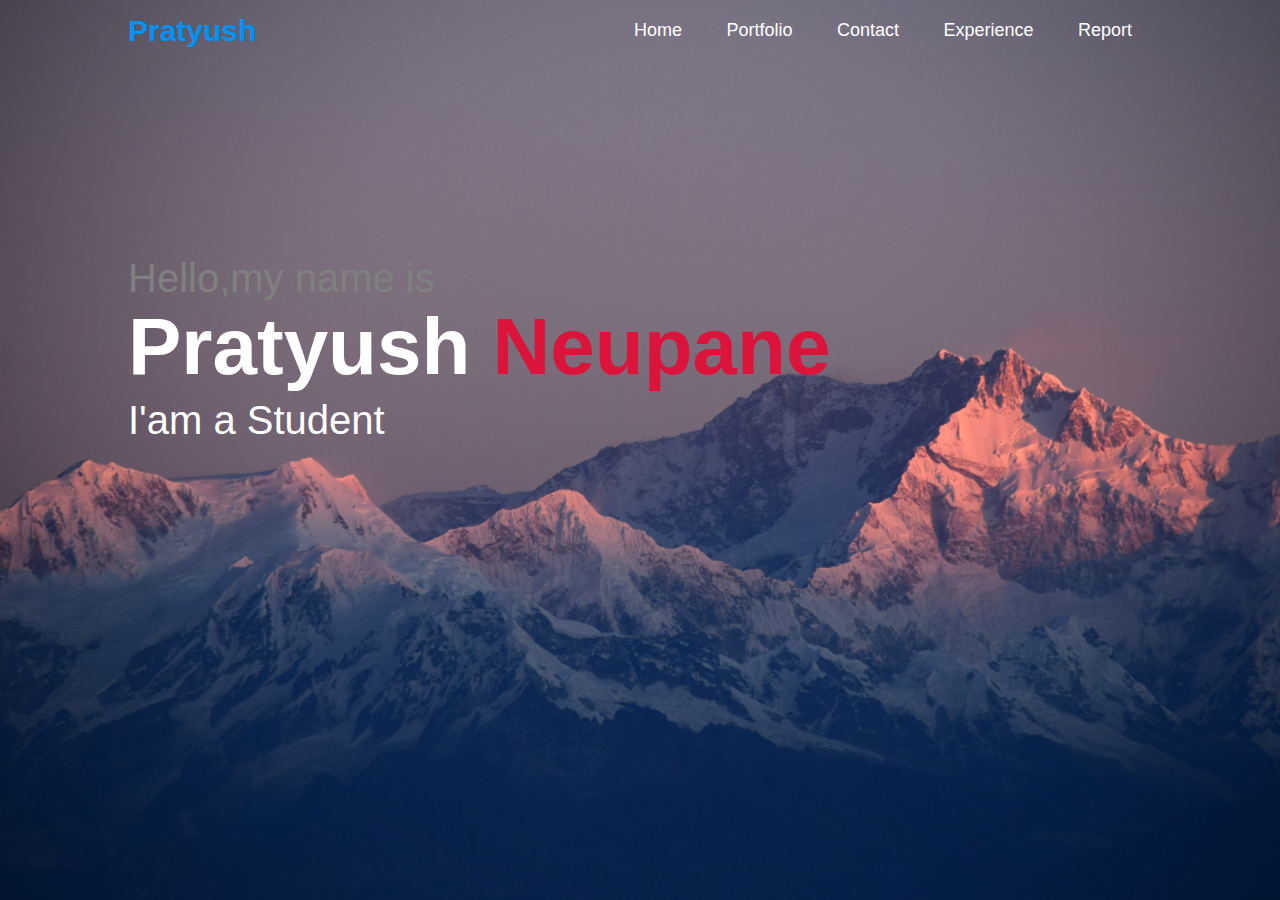
<file: index.html>
<!DOCTYPE html>
<html lang="en">
<head>
    <meta charset="UTF-8">
    <meta http-equiv="X-UA-Compatible" content="IE=edge">
    <meta name="viewport" content="width=device-width, initial-scale=1.0">
    <title>Welcome</title>
    <link rel="stylesheet" href="style.css">
    <link rel="stylesheet" href="https://cdnjs.cloudflare.com/ajax/libs/font-awesome/6.3.0/css/all.min.css" integrity="sha512-SzlrxWUlpfuzQ+pcUCosxcglQRNAq/DZjVsC0lE40xsADsfeQoEypE+enwcOiGjk/bSuGGKHEyjSoQ1zVisanQ==" crossorigin="anonymous" referrerpolicy="no-referrer" />
      
</head> 
<body>
    <!--home page -->
    <div id="home">
        
        <div class="contenier"> 
            <div class="drop-down">
                
                <nav>
            
                    <label class="logo">Pratyush</label>
                
                    <ul class="nav_bar">
                        <input type="checkbox" id="hamburger">
                        <span class="menu">
                        <li class="nav_item"><a href="index.html">Home</a></li>
                        <li class="nav_item"><a href="portfolio.html">Portfolio</a></li>
                        <li class="nav_item"><a href="contact.html">Contact</a></li>
                        <li class="nav_item"><a href="workexperience.html">Experience</a></li>
                        <li class="nav_item"><a href="site-report.html">Report</a></li>
                        </span>
                        <label for="hamburger">&equiv;</label>
                        
                    </ul>
                    
                </nav>
            </div>
            <div class="home-text">
                <p>Hello,my  name is</p>
                <h1>Pratyush <span> Neupane</span> </h1>
                <p class="para">I'am a Student</p>
            </div>
        </div>
     </div>
     <!--end of home page-->

</body>
</html>
</file>
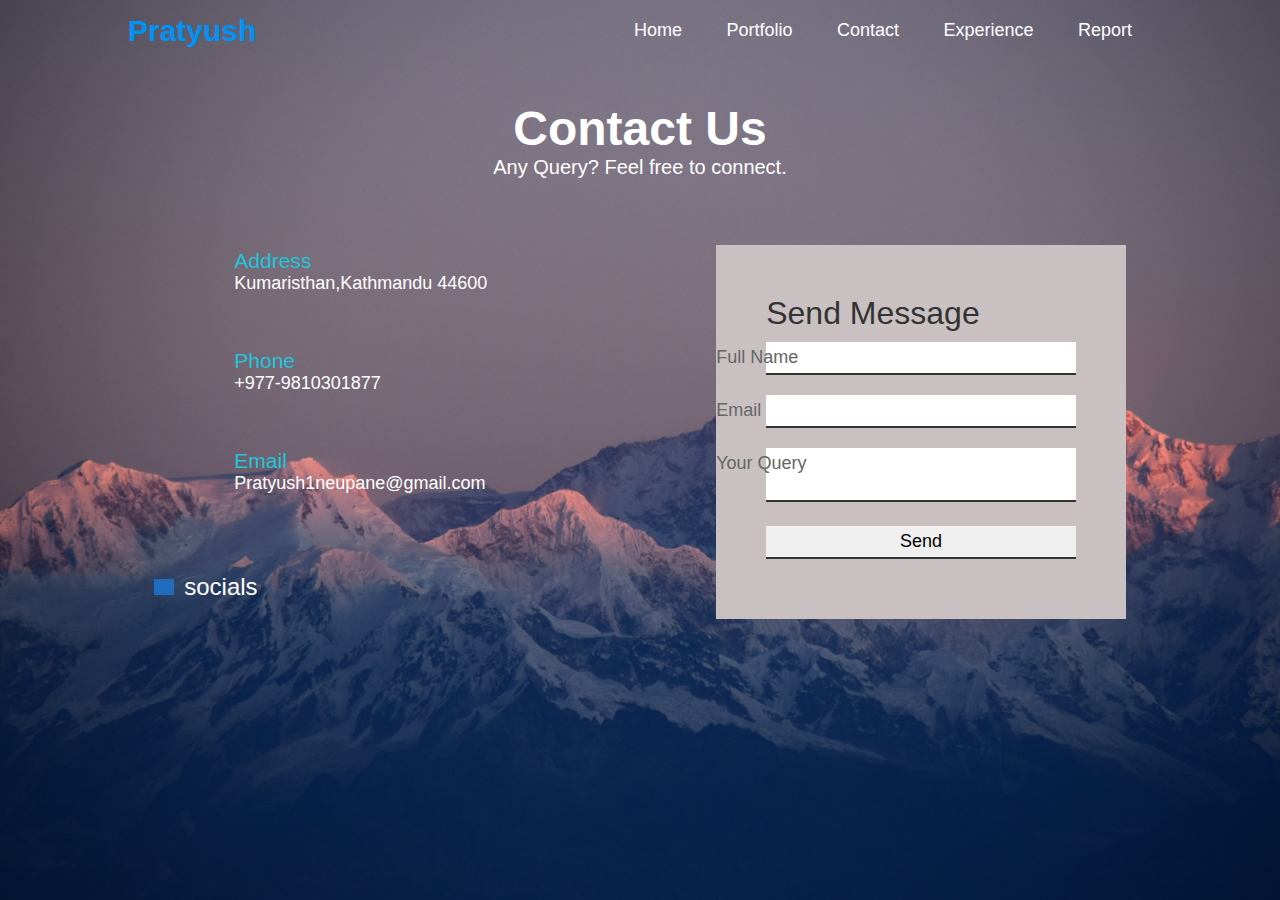
<file: contact.html>
<!DOCTYPE html>
<html lang="en">
<head>
    <meta charset="UTF-8">
    <meta http-equiv="X-UA-Compatible" content="IE=edge">
    <meta name="viewport" content="width=device-width, initial-scale=1.0">
    <title>Contacts</title>
    <link rel="stylesheet" href="style.css">
    <link rel="stylesheet" href="https://cdnjs.cloudflare.com/ajax/libs/font-awesome/6.3.0/css/all.min.css" integrity="sha512-SzlrxWUlpfuzQ+pcUCosxcglQRNAq/DZjVsC0lE40xsADsfeQoEypE+enwcOiGjk/bSuGGKHEyjSoQ1zVisanQ==" crossorigin="anonymous" referrerpolicy="no-referrer" />
      
</head> 
<body>
    <div id="home">
        <div class="contenier"> 
            <div class="drop-down">
                <nav>
                    
                    
                    <label class="logo">Pratyush</label> 
                
                    <ul class="nav_bar">
                        <input type="checkbox" id="hamburger">
                        <span class="menu">
                        <li class="nav_item"><a href="index.html">Home</a></li>
                        <li class="nav_item"><a href="portfolio.html">Portfolio</a></li>
                        <li class="nav_item"><a href="contact.html">Contact</a></li>
                        <li class="nav_item"><a href="workexperience.html">Experience</a></li>
                        <li class="nav_item"><a href="site-report.html">Report</a></li>
                        </span>
                        <label for="hamburger">&equiv;</label>
                        
                    </ul>
                    
                </nav>
            </div>
        
      
            <div class="contact-head">
                <div class="content ">
                <h2>Contact Us</h2>
                <p>Any Query? Feel free to connect.</p>
                </div>

            </div> 
            <div class="contact-body">
                <div class="contact-info">
                    <div class="box">
                        <div class="icon">
                            <i class="fa-solid fa-location-dot"></i>
                        </div>
                        <div class="text">
                            <h3>Address</h3>
                            <p>Kumaristhan,Kathmandu 44600</p>

                        </div>
                    </div>
                    <div class="box">
                        <div class="icon">
                            <i class="fa-solid fa-phone"></i>
                        </div>
                        <div class="text">
                            <h3>Phone</h3>
                            <p>+977-9810301877</p>

                        </div>
                    </div>
                    <div class="box">
                        <div class="icon">
                            <i class="fa-solid fa-envelope"></i>
                        </div>
                        <div class="text">
                            <h3>Email</h3> 
                            <p>Pratyush1neupane@gmail.com</p>

                        </div>
                    </div>
                    <h2 class="txt">socials</h2>
                    <ul class="social">
                        <li><a href="https://www.facebook.com/"><i class="fa-brands fa-facebook"></i></a></li>
                        <li><a href="https://www.instagram.com/pratyush_neupane/"><i class="fa-brands fa-instagram"></i></a></li>
                        <li><a href="https://twitter.com/"><i class="fa-brands fa-twitter"></i></a></li>
                    </ul>
                

                </div>
                <div class="contact-form">
                    <form>
                        <h2>Send Message</h2>
                        <div class="inputbox">
                            <input type="text" required="required">
                            <span>Full Name</span>
                        </div>
                        <div class="inputbox">
                            <input type="text"  required="required">
                            <span>Email</span>
                        </div>
                        <div class="inputbox">
                            <textarea required="required"></textarea>
                            <span>Your Query</span>
                        </div>
                        <div class="inputbox">
                            <input type="submit" value="Send">
                            
                        </div>
                        
                    </form>
                </div>
            
                        
                        
                        
                    
                        

            </div>
        </div>
    </div>



    
</body>
</html>
</file>
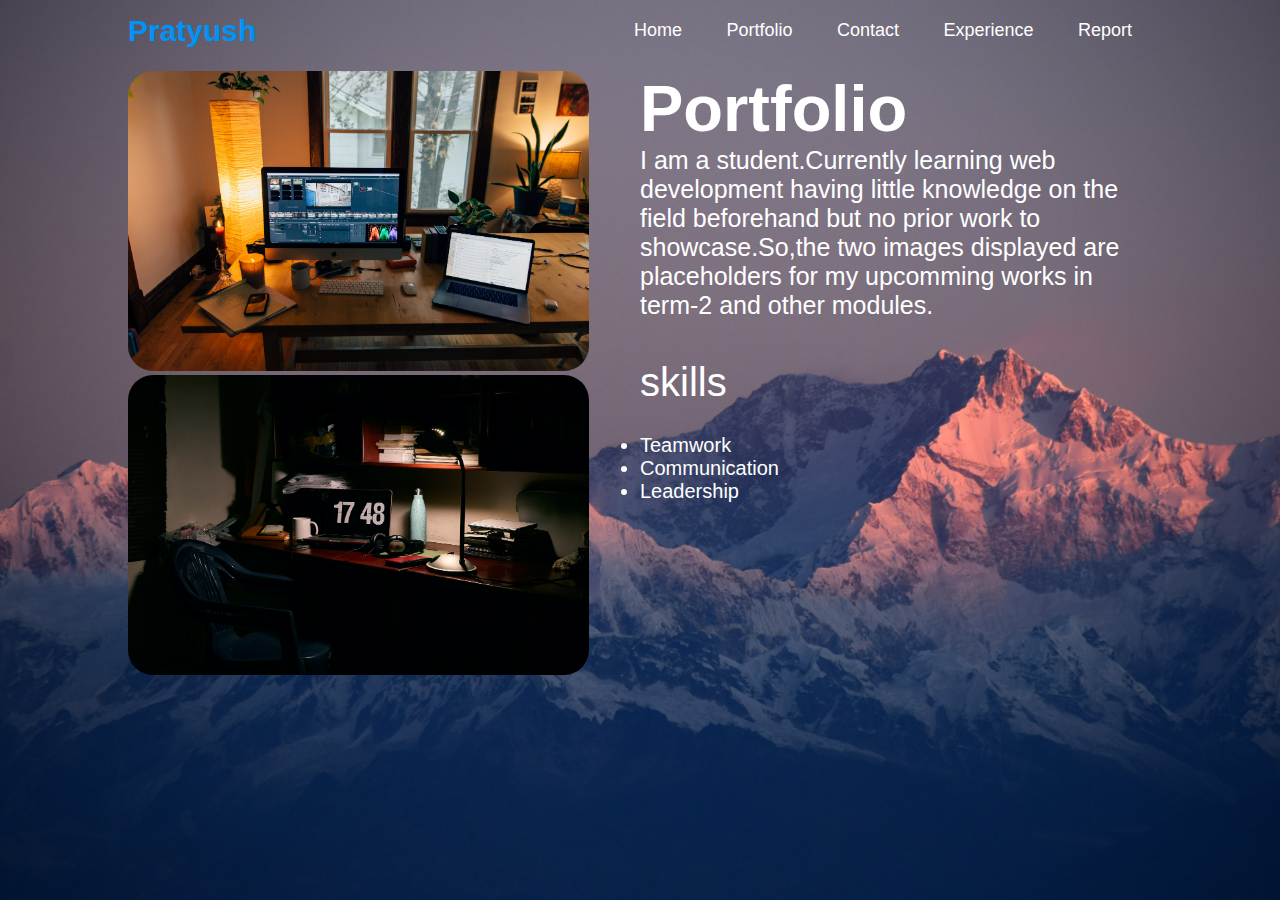
<file: portfolio.html>
<!DOCTYPE html>
<html lang="en">
<head>
    <meta charset="UTF-8">
    <meta http-equiv="X-UA-Compatible" content="IE=edge">
    <meta name="viewport" content="width=device-width, initial-scale=1.0">
    <title>Portfolio</title>
    <link rel="stylesheet" href="style.css">
    <link rel="stylesheet" href="https://cdnjs.cloudflare.com/ajax/libs/font-awesome/6.3.0/css/all.min.css" integrity="sha512-SzlrxWUlpfuzQ+pcUCosxcglQRNAq/DZjVsC0lE40xsADsfeQoEypE+enwcOiGjk/bSuGGKHEyjSoQ1zVisanQ==" crossorigin="anonymous" referrerpolicy="no-referrer" />
      
</head> 
<body>
    <!--home page -->
    <div id="home">
        
        <div class="contenier"> 
            <div class="drop-down">
            <nav>
                
                <label class="logo">Pratyush</label> 
               
                <ul class="nav_bar">
                    <input type="checkbox" id="hamburger">
                    <span class="menu">
                    <li class="nav_item"><a href="index.html">Home</a></li>
                    <li class="nav_item"><a href="portfolio.html">Portfolio</a></li>
                    <li class="nav_item"><a href="contact.html">Contact</a></li>
                    <li class="nav_item"><a href="workexperience.html">Experience</a></li>
                    <li class="nav_item"><a href="site-report.html">Report</a></li>
                    </span>
                    <label for="hamburger">&equiv;</label>
                    
                </ul>
                
            </nav>
            </div>
            <!--portfolio-->
        </div>

    <div class="contenier">
        <div class="row">
            <div class="column-1">
            <img src="./images/placeholder-0.jpg" height="300" alt="1st placeholder image">
            <img src="./images/placeholder-2.jpg" height="300" alt="2nd placeholder image">
            </div>
            <div class="column-2">
                <h1 class="port-title">Portfolio </h1>
                <p >I am a student.Currently learning web development having little knowledge on the field beforehand but no prior work to showcase.So,the two images displayed are placeholders for my upcomming works in term-2 and other modules.</p>
                <div class="port-sub-titles">
                    <p class="sub-title">skills</p><br>
                    
                    <ul>
                        <li>Teamwork</li>
                        <li>Communication</li>
                        <li>Leadership</li>
                
                    </ul><br>
                </div>
                 
            </div>
        </div>
    </div>
  </div>
  <!--end of portfolio-->
 
</body>
</html>
</file>
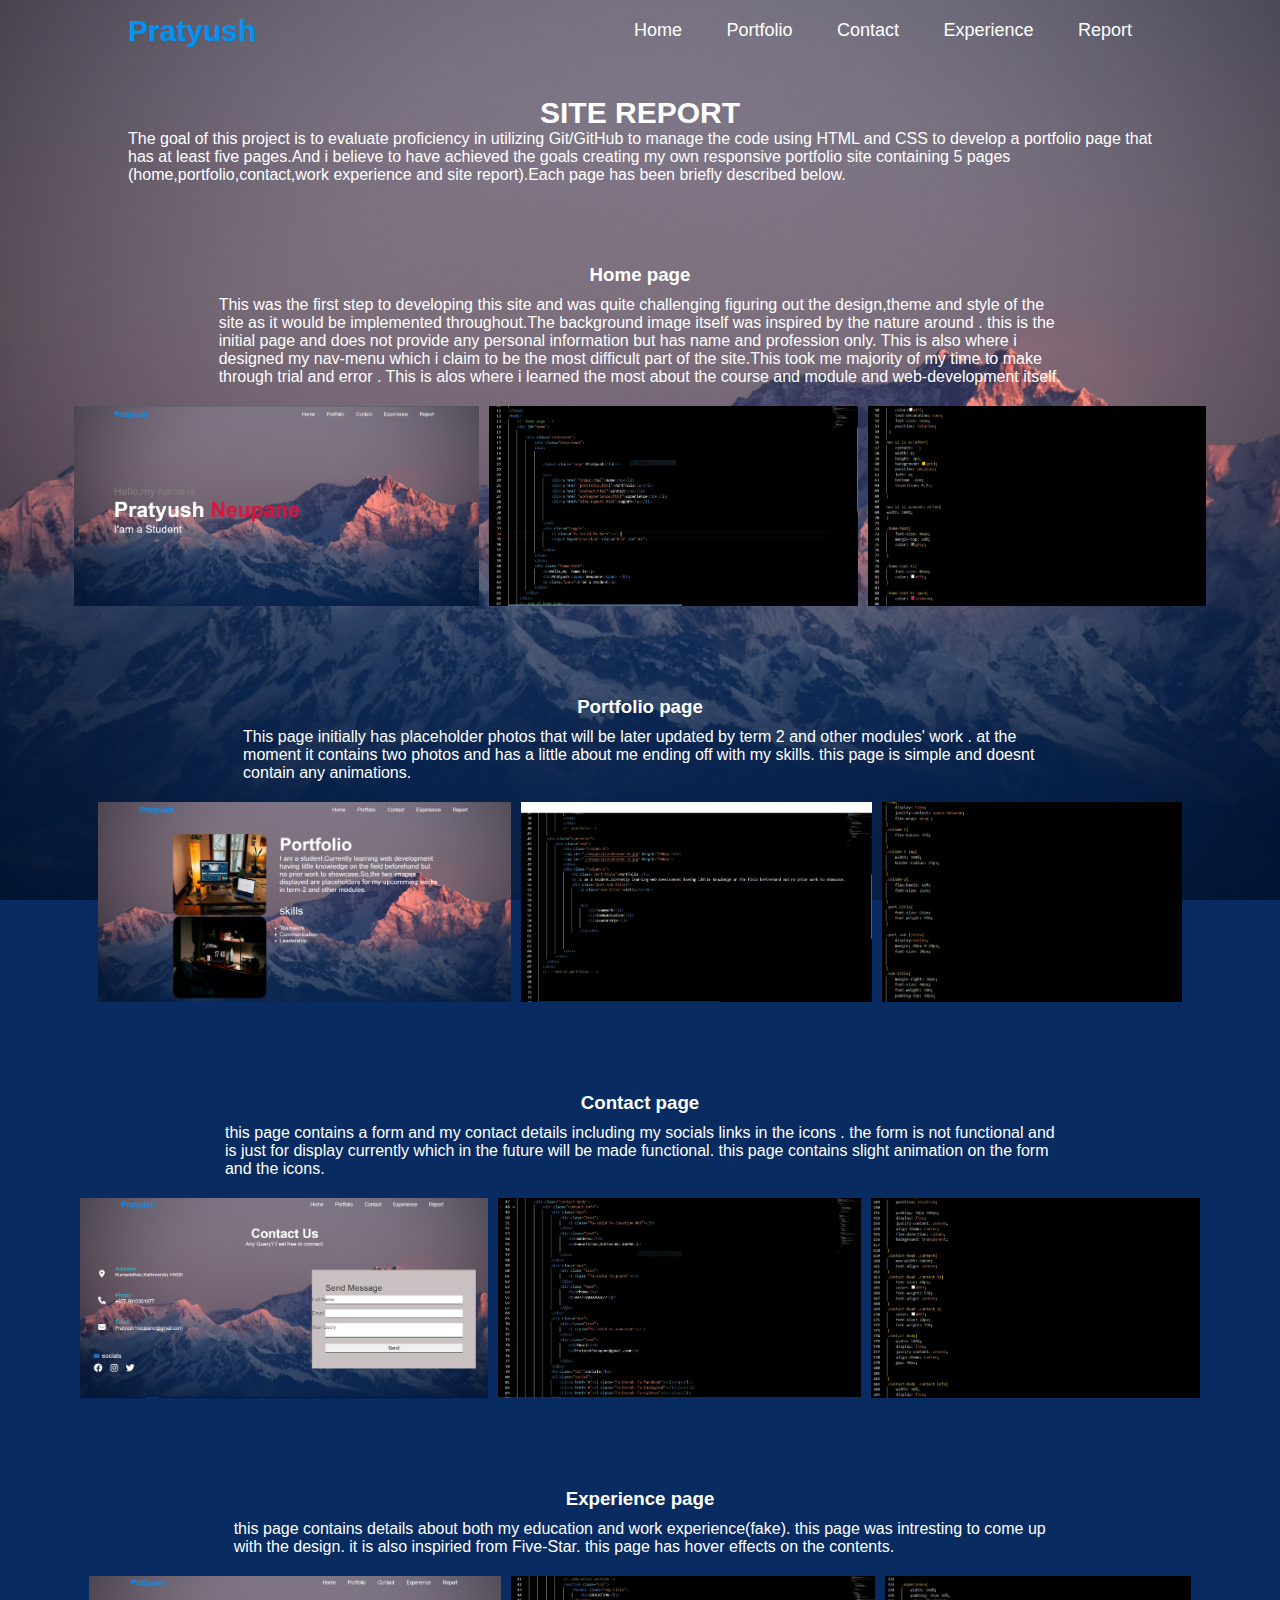
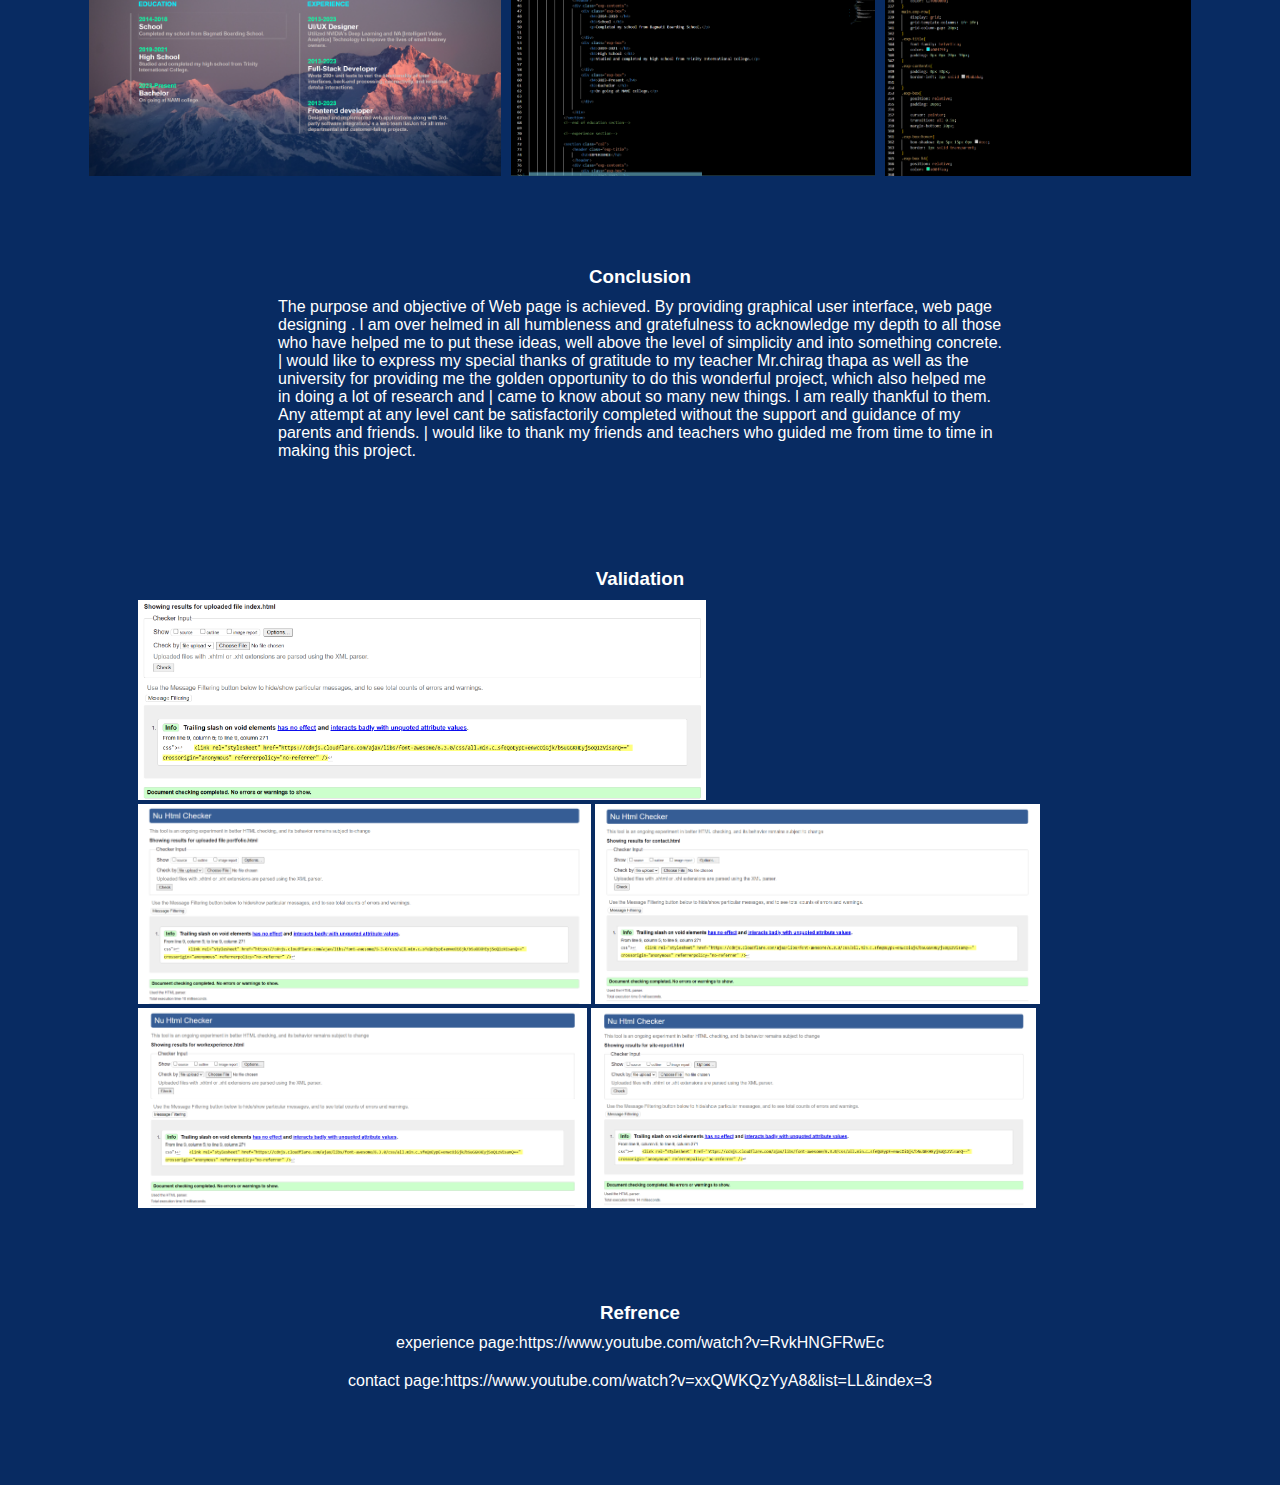
<file: site-report.html>
<!DOCTYPE html>
<html lang="en">
<head>
    <meta charset="UTF-8">
    <meta http-equiv="X-UA-Compatible" content="IE=edge">
    <meta name="viewport" content="width=device-width, initial-scale=1.0">
    <title>Report</title>
    <link rel="stylesheet" href="style.css">
    <link rel="stylesheet" href="https://cdnjs.cloudflare.com/ajax/libs/font-awesome/6.3.0/css/all.min.css" integrity="sha512-SzlrxWUlpfuzQ+pcUCosxcglQRNAq/DZjVsC0lE40xsADsfeQoEypE+enwcOiGjk/bSuGGKHEyjSoQ1zVisanQ==" crossorigin="anonymous" referrerpolicy="no-referrer" />
      
</head> 
<body>
    <div id="home">
        <div class="contenier"> 
            <div class="drop-down">
                <nav>
                    
                    
                    <label class="logo">Pratyush</label> 
                
                    <ul class="nav_bar">
                        <input type="checkbox" id="hamburger">
                        <span class="menu">
                        <li class="nav_item"><a href="index.html">Home</a></li>
                        <li class="nav_item"><a href="portfolio.html">Portfolio</a></li>
                        <li class="nav_item"><a href="contact.html">Contact</a></li>
                        <li class="nav_item"><a href="workexperience.html">Experience</a></li>
                        <li class="nav_item"><a href="site-report.html">Report</a></li>
                        </span>
                        <label for="hamburger">&equiv;</label>
                        
                    </ul>
                    
                </nav>
            </div>
        </div>
        <div class="report-main">
            <div class="site-report">
                <h2>SITE REPORT</h2>
                <p>The goal of this project is to evaluate  proficiency in utilizing Git/GitHub to manage the code using HTML and CSS to develop a portfolio page that has at least five pages.And i believe to have achieved the goals creating my own responsive portfolio site containing 5 pages (home,portfolio,contact,work experience and site report).Each page has been briefly described below.</p>
                <div class="report-title">
                    <h3>Home page</h3>
                    <p> This was the first step to developing this site and was quite challenging figuring out the design,theme and style of the site as it would be implemented throughout.The background image itself was inspired by the nature around . this is the initial page and does not provide any personal information but has name and profession only.
                        
                        This is also where i designed my nav-menu which i claim to be the most difficult part of the site.This took me majority of my time to make through trial and error .
                    This is alos where i learned the most about the course and module and web-development itself.</p>
                    <div class="report-img">
                        <img src="./images/homepage.PNG" height="200" alt="home pic">
                        <img src="./images/homepagepic.PNG" height="200" alt="home html pic">
                        <img src="./images/homecss.PNG" height="200" alt="home css pic">

                    </div>
                </div>
                <div class="report-title">
                    <h3>Portfolio page</h3>
                    <p> This page initially has placeholder photos that will be later updated by term 2 and other modules' work .
                        at the moment it contains two photos and has a little  about me ending off with my skills.
                        this page is simple and doesnt contain any animations.</p>
                        <div class="report-img">
                            <img src="./images/portfoliopage.PNG" height="200" alt="portfolio pic">
                            <img src="./images/portfolio.PNG" height="200" alt="portfolio html pic">
                            <img src="./images/portfoliocss.PNG" height="200" alt="portfolio css pic">
    
                        </div>
                </div>
                <div class="report-title">
                    <h3>Contact page</h3>
                    <p> this page contains a form and my contact details including my socials links in the icons .
                        the form is not functional and is just for display currently which in the future will be made functional.
            this page contains slight animation on the form and the icons.</p>
            <div class="report-img">
                <img src="./images/contactpage.PNG" height="200" alt="contact pic">
                <img src="./images/contact.PNG" height="200" alt="contact html pic">
                <img src="./images/contactcss.PNG" height="200" alt="contact css pic">

            </div>
                </div>
                <div class="report-title">
                    <h3>Experience page</h3>
                    <p>  this page contains details about  both my education and work experience(fake).
                        this page was intresting to come up with the design. it is also inspiried from Five-Star.
                        this page has hover effects on the contents.</p>
                        <div class="report-img">
                            <img src="./images/experiencepage.PNG" height="200" alt="experience pic">
                            <img src="./images/exphtml.PNG" height="200" alt="experience html pic">
                            <img src="./images/experiencecss.PNG" height="200" alt="experience css pic">
    
                        </div>
                </div>
                <div class="report-title">
                    <h3>Conclusion</h3>
                    <p> The purpose and objective of Web page is achieved. By providing  graphical
                        user interface, web page designing . 
                        
                        l am over helmed in all humbleness and gratefulness to acknowledge my depth to all those
                        who have helped me to put these ideas, well above the level of simplicity and into something
                        concrete. | would like to express my special thanks of gratitude to my teacher Mr.chirag thapa
                        as well as the university for providing me the golden opportunity to do this wonderful project,
                        which also helped me in doing a lot of research and | came to know about so many new things.
                        l am really thankful to them. Any attempt at any level cant be satisfactorily completed
                        without the support and guidance of my parents and friends. | would like to thank my friends and teachers
                        who guided me from time to time in making this project.</p><br>
                        
                </div>
                <div class="report-title">
                    <h3>Validation</h3>
                    
                        <div class="report-img-valid">
                           
                            <img src="./images/homevalidate.PNG" height="200" alt="home validation pic">
                            <img src="./images/portfoliovalidation.PNG" height="200" alt="portfolio validation pic">
                            <img src="./images/contactvalidation.PNG " height="200" alt="contact validation pic">
                            <img src="./images/expvalidation.PNG" height="200" alt="experience validation pic">
                            <img src="./images/sitereportvalidation.PNG" height="200" alt="report validation pic">
                            
    
                        </div>
                </div>
                <div class="report-title">
                    <h3>Refrence</h3>
                    <p>experience page:https://www.youtube.com/watch?v=RvkHNGFRwEc</p>
                    <p>contact page:https://www.youtube.com/watch?v=xxQWKQzYyA8&list=LL&index=3</p>
                </div>
            </div>
        </div>
    </div>
 </body>
</html>
</file>
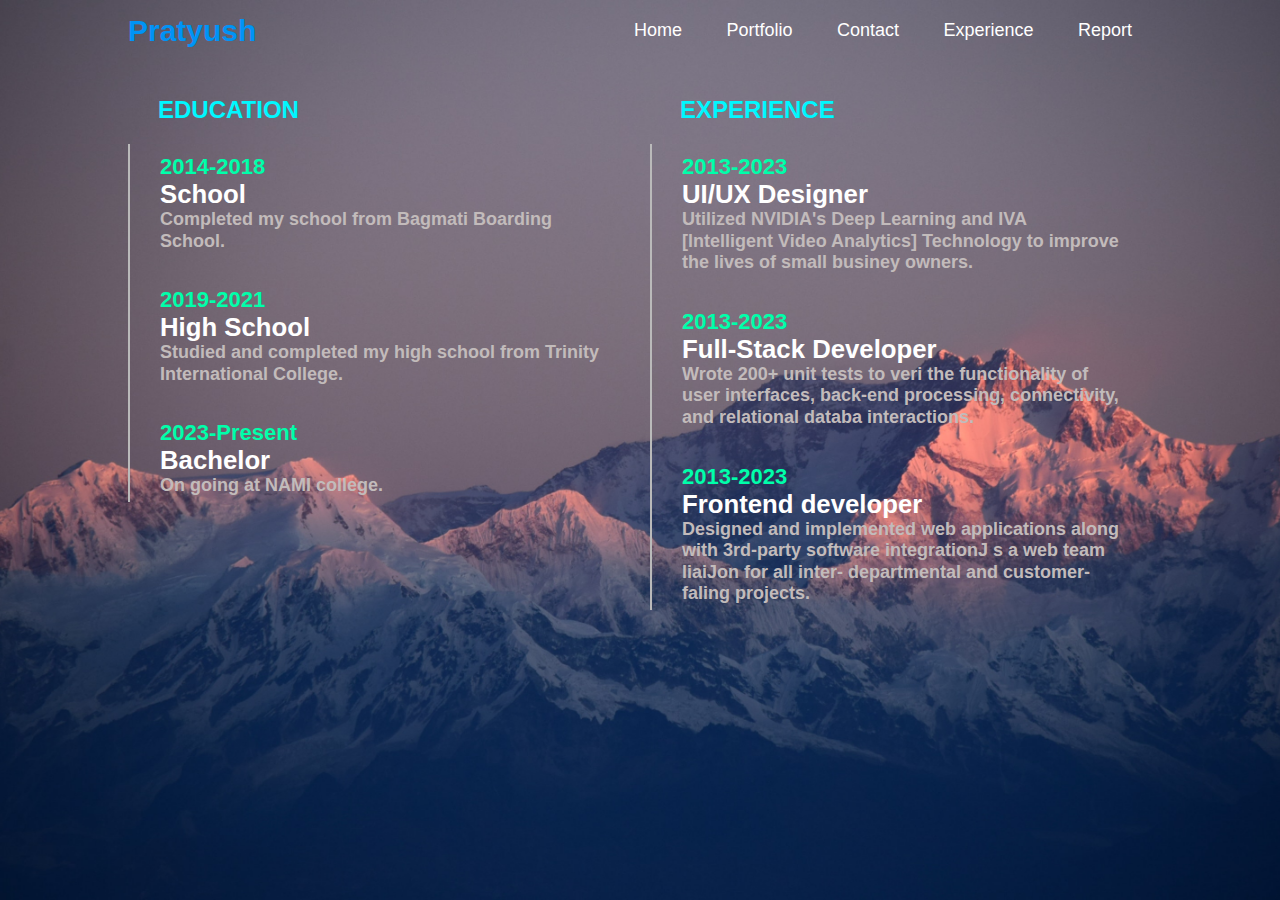
<file: workexperience.html>
<!DOCTYPE html>
<html lang="en">
<head>
    <meta charset="UTF-8">
    <meta http-equiv="X-UA-Compatible" content="IE=edge">
    <meta name="viewport" content="width=device-width, initial-scale=1.0">
    <title>Experience</title>
    <link rel="stylesheet" href="style.css">
    <link rel="stylesheet" href="https://cdnjs.cloudflare.com/ajax/libs/font-awesome/6.3.0/css/all.min.css" integrity="sha512-SzlrxWUlpfuzQ+pcUCosxcglQRNAq/DZjVsC0lE40xsADsfeQoEypE+enwcOiGjk/bSuGGKHEyjSoQ1zVisanQ==" crossorigin="anonymous" referrerpolicy="no-referrer" />
      
</head> 
<body>
    <div id="home">
        <div class="contenier"> 
        
            <nav>
                
                
                <label class="logo">Pratyush</label> 
            
                <ul class="nav_bar">
                    <input type="checkbox" id="hamburger">
                    <span class="menu">
                    <li class="nav_item"><a href="index.html">Home</a></li>
                    <li class="nav_item"><a href="portfolio.html">Portfolio</a></li>
                    <li class="nav_item"><a href="contact.html">Contact</a></li>
                    <li class="nav_item"><a href="workexperience.html">Experience</a></li>
                    <li class="nav_item"><a href="site-report.html">Report</a></li>
                    </span>
                    <label for="hamburger">&equiv;</label>
                    
                </ul>
                
            </nav>
        
        </div>
        <div class="experience">
            <main class="exp-row">
                <!--education section-->
                <section class="col">
                    <header class="exp-title">
                        <h2>EDUCATION</h2>
                    </header>
                    <div class="exp-contents">
                        <div class="exp-box">
                            <h4>2014-2018 </h4>
                            <h3>School </h3>
                            <p>Completed my school from Bagmati Boarding School.</p>

                        </div>
                        <div class="exp-box">
                            <h4>2019-2021 </h4>
                            <h3>High School </h3>
                            <p>Studied and completed my high school from Trinity International College.</p>

                        </div>
                        <div class="exp-box">
                            <h4>2023-Present </h4>
                            <h3>Bachelor </h3>
                            <p>On going at NAMI college.</p>

                        </div>

                    </div>
                </section>
                <!--end of education section-->

                <!--experience section-->

                <section class="col">
                    <header class="exp-title">
                        <h2>EXPERIENCE</h2>
                    </header>
                    <div class="exp-contents">
                        <div class="exp-box">
                            <h4>2013-2023 </h4>
                            <h3>UI/UX Designer</h3>
                            <p>Utilized NVIDIA's Deep Learning and IVA [lntelligent Video Analytics] Technology to improve the lives of small businey owners.</p>

                        </div>
                        <div class="exp-box">
                            <h4>2013-2023 </h4>
                            <h3>Full-Stack Developer</h3>
                            <p>Wrote 200+ unit tests to veri the functionality of user
                                interfaces, back-end processing, connectivity, and
                                relational databa interactions.</p>

                        </div>
                        <div class="exp-box">
                            <h4>2013-2023 </h4>
                            <h3>Frontend developer </h3>
                            <p>Designed and implemented web applications along with 3rd-party
                                software integrationJ s a web team liaiJon for all inter-
                                departmental and customer-faIing projects.</p>

                        </div>

                    </div>
                </section>

                <!--end of experience section-->

            </main>
        </div>
    </div>
</body>
</html>
</file>
<file: style.css>
/*home page css*/
*{
    padding: 0;
    margin: 0;
    box-sizing: border-box;
    font-family: sans-serif;
}

body{
    background: rgb(8, 43, 98);
    color: #fff; 
}

#home{
    width: 100%;
    height: 100vh;
    background-image: url(./images/banner.jpg.jpg);
    background-position: center;
    background-size: cover;
} 

.contenier{
    padding: 10px 10%;

}

nav{
    display: flex;
     align-items: center;
     justify-content: space-between;
     flex-wrap: wrap;
}

.logo{
    
    color: rgb(0, 147, 246);
    font-size: 30px;
    line-height: 25px;
    font-weight: bold;
    

}
nav ul li {
    display: inline-block;
    list-style: none;
    margin: 10px 20px;
    
 }
 
nav ul li a{
    color:#fff;
    text-decoration: none;
    font-size: 18px;
    position: relative;
 }

nav ul li a::after{
    content: '';
    width: 0;
    height: 3px;
    background: gold;
    position: absolute;
    left: 0;
    bottom: -6px;
    transition: 0.5s;
    
}

nav ul li a:hover::after{ 
width: 100%;
}

.home-text{
    font-size: 40px;
    margin-top: 20%;
    color: gray;
    
}

.home-text h1{
    font-size: 80px;
    color: #fff;
}

.home-text h1 span{
    color: crimson;

}
.para{
    font-size: 40px;
    margin-top: 5px;
    color: #fff;
}

/*----end of home page css----*/


/* hamburger*/ 


input[type="checkbox"]
{
    display: none;
}
label[for="hamburger"]
{
    display: none;
}
@media screen and (max-width:991px)
{
    .nav_bar .menu
    {
        display: none;
    }
    label[for="hamburger"]
    {
        display:block;
        font-size: 50px;
        color: rgb(127, 179, 201);
        margin-right: 1rem;
    }
    #hamburger:checked ~ .menu
    {
        display:flex;
        flex-direction: column;
        position: absolute;
        right: 5%;
        top: 13%;
        background-color: rgb(13, 115, 205);
        padding: 50px;
        z-index: +2;
       
    }
    #hamburger:checked ~ label[for="hamburger"]
    {
        color: rgb(16, 6, 127);
    }
    
       
    
}/*--portfolio css--*/
.row{
    display: flex;
    justify-content: space-between;
    flex-wrap: wrap ;
}
.column-1{
    flex-basis: 45%; 

}
.column-1 img{
    width: 100%;
    border-radius: 25px;

}
.column-2{
    flex-basis: 50%;
    font-size: 25px;

}
.port-title{
    font-size: 65px;
    font-weight: 650;
}

.port-sub-titles{
    display:inline;
    margin: 40px 0 20px;
    font-size: 20px;


}
.sub-title{
    margin-right: 50px;
    font-size: 40px;
    font-weight: 500;
    padding-top: 40px;

}
/*--end of portfolio css--*/

/*--contact page css--*/
.contact-head{
    position: relative;
    
    padding: 50px 100px;
    display: flex;
    justify-content: center;
    align-items: center;
    flex-direction: column;
    background: transparent;

}
.contact-head .content{
    max-width: 800px;
    text-align: center;
}
.contact-head .content h2{
    font-size: 48px;
    color: #fff;
    font-weight: 550;
    text-align: center;
}
.contact-head .content p{
    color: #fff;
    font-size: 20px;
    font-weight: 350;
}
.contact-body{
    width: 100%;
    display: flex;
    justify-content: center;
    align-items: center;
    gap: 50px;
    

}
.contact-body .contact-info{
    width: 50%;
    display: flex;
    
    
    flex-direction: column;
}
.contact-body .contact-info .box{
    position: relative;
    padding: 20px 0px;
    display: flex;
    cursor: pointer;
}
.contact-body .contact-info .box .icon{
    min-width: 60px;
    height: 60px;
     display: flex;
    justify-content: center;
    align-items: center;
    font-size: 28px;
}
.contact-body .contact-info .box .text{
    display: flex;
flex-direction: column;
margin-left: 20px;
font-size: 18px;
color: #fff;
font-weight: 300;
}
.contact-body .contact-info .box .text h3{
    font-weight: 500;
    color: #22c5db;
}
.contact-body .contact-info .txt{
color:#fff;
margin-top: 50px;
font-weight: 500;
padding-left: 10px;
border-left: 20px solid #206cbd;
line-height: 16px;
} 
.social{
    position: relative;
    display: flex ;
    gap: 30px;
    margin: 20px 0px;

}
.social li{
    list-style: none;
}
.social li a{
    color: #fff;
    font-size: 32px;
    transition: 0.5ms;
}
.social li a:hover{
    color: #206cbd;
}
.contact-body .contact-form{
    position: relative;
    width: 40%;
    background:#c9c1c1;
    min-height: 100px;
    padding: 50px ;
     
}

.contact-body .contact-form h2{
    font-size: 32px;
    color: #333;
    font-weight: 500;
}
.contact-body .contact-form .inputb {
    position: relative;
    width: 100%;
    margin-top: 20px;
}
.contact-body .contact-form .inputbox input,
.contact-body .contact-form .inputbox textarea{
    width: 100%;
    padding: 5px 0px;
    font-size: 18px;
    margin: 10px 0px;
    border: none;
    border-bottom: 2px solid #333;
    outline: none;
    resize: none;
    
}
.contact-body .contact-form .inputbox span{
    position: absolute;
    left: 0;
    pointer-events: none;
    padding: 5px 0;
    margin: 10px 0;
    font-size: 18px;
    color: #666;
    transition: 0.5s;
}
.contact-body .contact-form .inputbox input:focus ~ span,
.contact-body .contact-form .inputbox textarea:focus ~ span,
.contact-body .contact-form .inputbox input:valid ~ span,
.contact-body .contact-form .inputbox textarea:valid ~ span{
    color: rgb(147, 74, 74);
    font-size: 14px;
    transform: translateY(-20px);
}
.container .contactForm .inputBox input[ type="submit"]

{

width: 100px;
background: #00bcd4;
color: #fff;
border: none;

cursor: pointer;
padding: 10px;
font-size: 18px;
font-weight: 500;
}
.contact-form{
    color: #206cbd;
}

/*--contact page responsive--*/
@media (max-width: 991px){
.contact
{
padding: 50px;
}
.contact-body{

flex-direction: column;}

.contact-body .contact-info,
.contact-body .contact-form
{
width: 100%;
}
.contact-body .contact-form{

padding: 50px 30px;
}

}
/*--end of contact page responsive--*/

/*--work experience page--*/

.experience{
    width: 100%;
    padding: 35px 10%;
    color: #080808;
}
main.exp-row{
    display: grid;
    grid-template-columns: 1fr 1fr;
    grid-column-gap: 20px;
}
.exp-title{
    font-family: helvetica;
    color: #00f7ff;
    padding: 0px 0px 20px 30px;
}
.exp-contents{
    padding: 0px 30px;
    border-left: 2px solid #bababa;

}
.exp-box{
    position: relative;
    padding: 20px;
    
    cursor: pointer;
    transition: all 0.5s;
    margin-bottom: 20px;
}
.exp-box:hover{
    box-shadow: 0px 5px 15px 0px #ccc;
    border: 1px solid transparent;
}
.exp-box h4{
    position: relative;
    color: #00ffaa;

}
.exp-box{
    font-size: 22px;
    padding: 10px 0px 5px;
    font-family:  Helvetica;
    color: #fff;
}
.exp-box p{
    line-height: 1.2;
    color: #c2bbbb;
    font-size: 18px;
    font-weight: 550;
    
}

/*--end of work experience page--*/
/*--work experience page responsive--*/
@media (max-width: 991px){
    main.exp-row{
        grid-template-columns: 1fr;
    }
    .exp-row .col:nth-child(2){
        margin-top: 25px ;
    }

}

/*--end of work experience page responsive--*/

/*site report */

.report-main{
    width: 100%;
    padding: 35px 10%;

}
.site-report{
    display: flex;
    flex-direction: column;
    justify-content: center;
    align-items: center;
    
}
.site-report h2{
    font-size: 30px;
    font-weight: 600;
}
.site-report p{
    justify-content: center;
    padding-bottom: 50px;
    
}
.report-title{
    display: flex;
    flex-direction: column;
    justify-content: center;
    align-items: center;
    padding: 30px 0px;
    cursor: pointer;
    transition: all 0.5s;
    margin-bottom: 20px;

}
.report-title:hover{
    box-shadow: 0px 5px 15px 0px #ccc;
    border: 1px solid transparent;
}
.report-img{
    display: flex;
    justify-content: center;
    padding: 10px 0px;

}
.report-img-valid{
    display:inline-block;
    
    padding: 10px 10px;
    
}
.report-img img{
    padding: 0px 5px;
}
.report-title p{
    padding: 10px 150px;
}
/*end of site report*/

/*site report resopnsive*/
@media (max-width: 991px){
    .report-title{
        width: 100%;
        
    }
    .report-img{
        display:inline;
        padding: 5px;
        
    }
    .report-img img{
        padding: 5px 0px;
    }
    
}


/*end site report responsive*/


  /*Responsive*/
</file>
